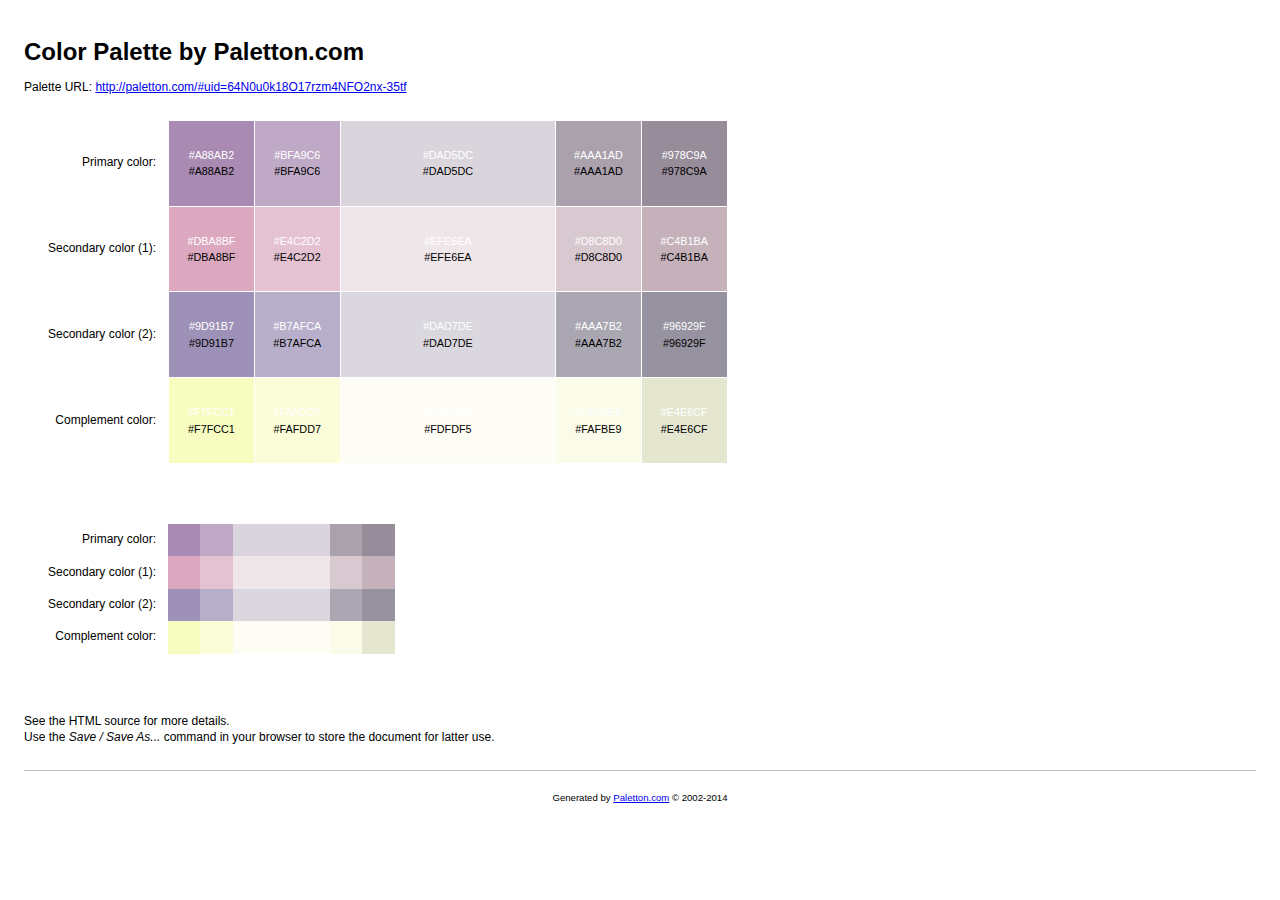
<file: Color palette by Paletton.com.html>
<!DOCTYPE html>
<!-- saved from url=(0036)http://paletton.com/export/index.php -->
<html><head><meta http-equiv="Content-Type" content="text/html; charset=UTF-8">
	
	<title>Color palette by Paletton.com</title>
	<meta name="generator" content="Paletton.com">

<style type="text/css">

/* Palette color codes */
/* Feel free to copy&paste color codes to your application */

.primary-1 { background-color: #A88AB2 }
.primary-2 { background-color: #BFA9C6 }
.primary-0 { background-color: #DAD5DC }
.primary-3 { background-color: #AAA1AD }
.primary-4 { background-color: #978C9A }

.secondary-1-1 { background-color: #DBA8BF }
.secondary-1-2 { background-color: #E4C2D2 }
.secondary-1-0 { background-color: #EFE6EA }
.secondary-1-3 { background-color: #D8C8D0 }
.secondary-1-4 { background-color: #C4B1BA }

.secondary-2-1 { background-color: #9D91B7 }
.secondary-2-2 { background-color: #B7AFCA }
.secondary-2-0 { background-color: #DAD7DE }
.secondary-2-3 { background-color: #AAA7B2 }
.secondary-2-4 { background-color: #96929F }

.complement-1 { background-color: #F7FCC1 }
.complement-2 { background-color: #FAFDD7 }
.complement-0 { background-color: #FDFDF5 }
.complement-3 { background-color: #FAFBE9 }
.complement-4 { background-color: #E4E6CF }

/* end */


body {
	margin:0; padding: 2em;
	background: #fff;
	color: #000;
	font: 12px/1.33 "Segoe UI", "Helvetica Neue", Helvetica, sans-serif;
	text-align:left;
	}
h1 {
	margin: 0.5em 0;
	font-size: 200%;
	}
p {
	margin: 0.5em 0;
	}

.color-table {
	margin: 2em 2em 5em;
	border-collapse:collapse;
	border:none;
	border-spacing:0;
	font-size:100%;
	}
.color-table th {
	padding: 0 1em 0 0;
	text-align: right;
	vertical-align: middle;
	font-size: 100%;
	font-weight: normal;
	border: none;
	}
.color-table td.sample {
	width:6em; height:6em;
	padding: 10px;
	text-align:center;
	vertical-align:middle;
	font-size:90%;
	border: 1px solid white;
	white-space:nowrap;
	}
.color-table td.sample-0 {
	width:18em;
	}
.color-table.small td.sample {
	width:3em; height:3em;
	padding:0;
	border:none;
	}
.color-table.small td.sample-0 {
	width:9em;
	}
.color-table .white { margin-bottom:0.2em; color:white }
.color-table .black { margin-top:0.2em; color:black }

hr {
	margin: 2em 0 1em 0;
	border:none;
	border-bottom:1px solid silver;
	}
#footer {
	padding:1em;
	text-align:center;
	font-size:80%;
	}

</style>

<style type="text/css"></style><style type="text/css">#lleo_dialog, #lleo_dialog * {
    margin: 0 !important;
	padding: 0 !important;
	background: none !important;
	border: none 0 !important;
	position: static !important;
	vertical-align: baseline !important;
	font: normal 13px Arial, Helvetica !important;
	line-height: 15px !important;
	color: #000 !important;
	overflow: visible !important;
	width: auto !important;
	height: auto !important;
	float: none !important;
	visibility: visible !important;
	text-align: left !important;
	border-collapse: separate !important;
	border-spacing: 2px !important;
}

#lleo_dialog iframe {
	height: 0 !important;
	width: 0 !important;
}

#lleo_dialog {
    position: absolute !important;
    background: #fff !important;
    border: solid 1px #ccc !important;
    padding: 7px 0 0 !important;
    left: -999px;
    top: -999px;
	/*max-width: 450px !important;*/
    width: 440px !important;
    overflow: hidden;
    display: block !important;
    z-index: 999999999 !important;
    opacity: 0 !important;
    box-shadow: 0 2px 4px rgba(0, 0, 0, 0.18) !important;
	-moz-border-radius: 3px !important;
	-webkit-border-radius: 3px !important;
	border-radius: 3px !important;
}
#lleo_dialog.lleo_show {
    opacity: 1 !important;
    -webkit-transition: opacity 0.3s !important;
}
#lleo_dialog input::-webkit-input-placeholder {
    color: #aaa !important;
}
#lleo_dialog .lleo_has_pic #lleo_word {
	margin-right: 80px !important;
}
#lleo_dialog #lleo_translationsCopntainer1 {
	position: relative !important;
}
#lleo_dialog #lleo_translationsCopntainer2 {
	padding: 7px 0 0 !important;
	vertical-align: middle !important;
}
#lleo_dialog #lleo_word {
    color: #000 !important;
    margin: 0 5px 2px 0 !important;
    /*float: left !important;*/
}
#lleo_dialog .lleo_has_sound #lleo_word {
    margin-left: 17px !important;
}
#lleo_dialog #lleo_text {
    font-weight: bold !important;
    color: #d56e00 !important;
    text-decoration: none !important;
    cursor: default !important;
}
#lleo_dialog #lleo_text.lleo_known {
    cursor: pointer !important;
    text-decoration: underline !important;
}
#lleo_dialog #lleo_closeBtn {
    position: absolute !important;
    right: 6px !important;
    top: 5px !important;
    line-height: 1px !important;
    text-decoration: none !important;
    font-weight: bold !important;
    font-size: 0 !important;
    color: #aaa !important;
    display: block !important;
    padding: 2px !important;
	z-index: 9999999999 !important;
	width: 7px !important;
	height: 7px !important;
	padding: 0  !important;
	margin: 0   !important;
}

#lleo_dialog #lleo_optionsBtn {
    position: absolute !important; 
    right: 1px !important;
    top: 12px !important;
    line-height: 1px !important;
    text-decoration: none !important;
    font-weight: bold !important;
    font-size: 13px !important;
    color: #aaa !important;
    padding: 2px !important;
	display: none;
}
#lleo_dialog #lleo_optionsBtn img{
	width: 12px !important;
	height: 12px !important;
}
#lleo_dialog #lleo_sound {
    float: left !important;
    width: 16px !important;
    height: 16px !important;
    margin-left: 12px !important;
    background: 0 0 no-repeat !important;
    cursor: pointer !important;
    display: none !important;
}
#lleo_dialog .lleo_has_sound #lleo_sound {
    display: block !important;
}
#lleo_dialog #lleo_picOuter {
    position: absolute !important;
    float: right !important;
    right: 29px;
    top: 0;
    display: none !important;
    z-index: 9 !important;
}
#lleo_dialog .lleo_has_pic #lleo_picOuter {
    display: block !important;
}
#lleo_dialog #lleo_picOuter:hover {
    z-index: 11 !important;
}
#lleo_dialog #lleo_pic,
#lleo_dialog #lleo_picBig {
    position: absolute !important;
    top: 0 !important;
    right: 0 !important;
    border: solid 2px #fff !important;
    -moz-border-radius: 2px !important;
	-webkit-border-radius: 2px !important;
	border-radius: 2px !important;
    z-index: 1 !important;
}
#lleo_dialog #lleo_pic {
	position: relative !important;
    border: none !important;
	width: 34px !important;
}
#lleo_dialog #lleo_picBig {
    box-shadow: -1px 2px 4px rgba(0,0,0,0.3);
    z-index: 2 !important;
    opacity: 0 !important;
    visibility: hidden !important;
}
#lleo_dialog #lleo_picOuter:hover #lleo_picBig {
    visibility: visible !important;
    opacity: 1 !important;
    -webkit-transition: opacity 0.3s !important;
    -webkit-transition-delay: 0.3s !important;
}
#lleo_dialog #lleo_transcription {
    color: #486D85 !important;
    margin: 0 0 4px 29px !important;
    color: #aaaaaa !important;
}
#lleo_dialog .lleo_no_trans {
    color: #aaa !important;
}






#lleo_dialog .ll-translation-counter {
	float: right !important;
    font-size: 11px !important;
    color: #aaa !important;
    padding: 2px 2px 1px 10px !important;
}

#lleo_dialog .ll-translation-text {
	float: left !important;
	width: 80% !important;
}

#lleo_dialog #lleo_trans a {
    color: #3F669F !important;
    padding: 1px 4px !important;
    text-decoration: none !important;
    text-overflow: ellipsis !important;
    overflow: hidden !important;
}

#lleo_dialog .ll-translation-item {
	width: 100% !important;
	float: left !important; 
	padding:1px 4px;
	color: #3F669F !important;
	padding: 3px !important;
	border: solid 1px white !important;
	-moz-border-radius: 2px !important;
	-webkit-border-radius: 2px !important;
	border-radius: 2px !important;
}

#lleo_dialog .ll-translation-item:hover {
	border: solid 1px #9FC2C9 !important;
    background: #EDF4F6 !important;
	cursor: pointer !important;
}

#lleo_dialog .ll-translation-marker {
	margin: 0px 5px 2px 2px !important;
}





#lleo_dialog #lleo_icons {
    margin: 10px 0 7px !important;
    color: #aaa !important;
    line-height: 20px !important;
    font-size: 11px !important;
    clear: both !important;
    padding-left: 16px !important;
}
#lleo_icons a {
    display: inline-block !important;
    width: 16px !important;
    height: 16px !important;
    margin: 0 0 -2px 3px !important;
    text-decoration: none !important;
    background: 0 0 no-repeat !important;
    opacity: 0.5 !important;
}
#lleo_icons a:hover {
    opacity: 1 !important;
}
#lleo_icons a.lleo_google     {background-position:-34px 0 !important;}
#lleo_icons a.lleo_multitran  {background-position:-64px 0 !important;}
#lleo_icons a.lleo_lingvo     {background-position:-51px 0 !important; width: 12px !important;}
#lleo_icons a.lleo_dict       {background-position:-17px 0 !important;}
#lleo_icons a.lleo_linguee    {background-position:-81px 0 !important;}
#lleo_icons a.lleo_michaelis  {background-position:-98px 0 !important;}




#lleo_dialog #lleo_contextContainer {
    margin: 0 !important;
    padding: 3px 15px 3px 10px !important;
    background: -webkit-gradient(linear, left top, left bottom, from(#fff), to(#eee)) !important;
    border-bottom: solid 1px #ddd !important;
    border-top-left-radius: 3px !important;
    border-top-right-radius: 3px !important;
    display: none !important;
    overflow: hidden !important;
}
#lleo_dialog .lleo_has_context #lleo_contextContainer {
    display: block !important;
}
#lleo_dialog #lleo_context {
    color: #444 !important;
    text-shadow: 1px 1px 0 #f4f4f4 !important;
    line-height: 12px !important;
    font-size: 11px !important;
    margin-left: 2px !important;
}
#lleo_dialog #lleo_context b {
    line-height: 12px !important;
    color: #000 !important;
    font-weight: bold !important;
    font-size: 11px !important;
}
#lleo_dialog #lleo_gBrand {
    color: #aaa !important;
    font-size: 10px !important;
    /*padding-right: 52px !important;*/
    padding-bottom: 14px !important;
    margin: -3px 4px 0 4px !important;
    background: left bottom no-repeat !important;
    display: inline-block !important;
    float: right !important;
}
#lleo_dialog #lleo_gBrand.hidden {
    display: none !important;
}
#lleo_dialog #lleo_translateContextLink {
    color: #444 !important;
    text-shadow: 1px 1px 0 #f4f4f4 !important;
    background: -webkit-gradient(linear, left top, left bottom, from(#f4f4f4), to(#ddd)) !important;
    border: solid 1px !important;
    box-shadow: 1px 1px 0 #f6f6f6 !important;
    border-color: #999 #aaa #aaa #999 !important;
    -moz-border-radius: 2px !important;
	-webkit-border-radius: 2px !important;
	border-radius: 2px !important;
    padding: 0 3px !important;
    font-size: 11px !important;
    text-decoration: none !important;
    margin: 1px 5px 0 !important;
    display: inline-block !important;
    white-space: nowrap !important;
}
#lleo_dialog #lleo_translateContextLink:hover {
    background: #f8f8f8 !important;
}

#lleo_dialog #lleo_setTransForm {
    display: block !important;
    margin-top: 3px !important;
    padding-top: 5px !important;
    /* Set position and background because the form might be overlapped by an image when no translations */
    position: relative !important;
    background: #fff !important;
    z-index: 10 !important;
    padding-bottom: 10px !important;
    padding-left: 16px !important;
}
#lleo_dialog .lleo-custom-translation {
    padding: 4px 5px !important;
    border: solid 1px #ddd !important;
    -moz-border-radius: 2px !important;
	-webkit-border-radius: 2px !important;
	border-radius: 2px !important;
    width: 90% !important;
    min-width: 270px !important;
    background: -webkit-gradient(linear, 0 0, 0 20, from(#f1f1f1), to(#fff)) !important;
	font: normal 13px Arial, Helvetica !important;
	line-height: 15px !important;
}
#lleo_dialog .lleo-custom-translation:hover {
    border: solid 1px #aaa !important;
}
#lleo_dialog .lleo-custom-translation:focus {
    background: #FFFEC9 !important;
}

#lleo_dialog *.hidden {
    display: none !important;
}

#lleo_dialog .infinitive{
    color: #D56E00 !important;
    text-decoration: none;
    border-bottom: 1px dotted #D56E00 !important;
}
#lleo_dialog .infinitive:hover{
    border: none !important;
}


#lleo_dialog #lleo_trans{
    zoom: 1;
    border-top: 1px solid #eeeeee !important;
    margin: 10px 0 0 !important;
    padding: 5px 30px 0 14px !important;
}

#lleo_dialog .lleo_clearfix {
	display: block !important;
	clear: both !important;
	visibility: hidden !important;
	height: 0 !important;
	font-size: 0 !important;
}

#lleo_dialog #lleo_markBlock {
    background: #eeeeee !important;
	cursor: pointer !important; 
	border-bottom-left-radius: 3px !important;
	border-bottom-right-radius: 3px !important;
	border-collapse: separate !important;
	border-spacing: 2px !important; 
}

#lleo_dialog #lleo_markBlock img{
	width: 14px !important;
	height: 14px !important;
}

#lleo_dialog #lleo_markBlock .icon-cell {
	padding: 5px 2px 5px 16px !important;
	height: 17px !important;
}

#lleo_dialog #lleo_markBlock .wide-cell {
	width: 100% !important;
}

#lleo_dialog #lleo_markBlock .text-cell {
	color: #999999 !important; 
    font: normal 13px Arial, Helvetica !important;
    text-shadow: 0 1px #fff !important; 
}

#lleo_dialog #lleo_markBlock td {
	vertical-align: middle !important;
	border-collapse: separate !important;
	border-spacing: 2px !important;
}


#lleo_dialog #lleo_picOuter table{
    width: 44px !important;
    position: absolute !important;
    right: 0 !important;
    vertical-align: middle !important;
}

#lleo_dialog #lleo_picOuter td{
    width: 38px !important;
    height: 38px !important;
    border: 1px solid #eeeeee !important;
    vertical-align: middle !important;
    text-align: center !important;
}

#lleo_dialog #lleo_picOuter td div {
	height: 38px !important;
	overflow: hidden !important;
}</style><style type="text/css">
.ll-content-notification *{
	letter-spacing: normal !important;
	margin: 0 !important;
    padding: 0 !important;
	background: none !important;
	border: 0 !important;
	float: none !important;
	text-align: left !important;
	text-decoration: none !important;
    font: normal 15px 'Lucida Grande', 'Lucida Sans Unicode', Lucida, Arial, Helvetica, sans-serif !important;
}


.ll-content-notification {
    vertical-align: baseline !important;
    color: #000 !important;
    overflow: visible !important;
    visibility: visible !important;
    margin: 0 !important;
    padding: 0 !important;
    position: fixed !important;
    background: #fff !important;
    border: solid 1px #AAA !important;
	/*
    left: -999px;
    top: -999px;
	*/
    width: auto;
    /* width: 300px !important; */
    display: block;
    z-index: 999999999 !important;
    -webkit-box-shadow: 0 2px 4px rgba(0, 0, 0, 0.18) !important;
    -moz-box-shadow: 0 2px 4px rgba(0, 0, 0, 0.18) !important;
    box-shadow: 0 2px 4px rgba(0, 0, 0, 0.18) !important;
    -webkit-border-radius: 3px !important;
    -moz-border-radius: 3px !important;
    border-radius: 3px !important;
    overflow: hidden !important;
    /* opacity: 0 !important; */
    transition: opacity 0.8s !important;
    -moz-transition: opacity 0.8s !important; /* Firefox 4 */
    -webkit-transition: opacity 0.8s !important; /* Safari and Chrome */
    -o-transition: opacity 0.8s !important; /* Opera */
    cursor: default !important;
}

.ll-content-notification-shown {
    opacity: 1 !important;
    transition: opacity 0.8s !important;
    -moz-transition: opacity 0.8s !important; /* Firefox 4 */
    -webkit-transition: opacity 0.8s !important; /* Safari and Chrome */
    -o-transition: opacity 0.8s !important; /* Opera */
}

.ll-content-notification-header {
	border: 0 !important;
	margin: 0 !important;
    background: url([data-uri]) !important;
    border-bottom: solid 1px #CCC !important;
    padding: 1px 4px !important;
	min-height: 18px !important;
	width: 100% !important;
	-webkit-border-top-left-radius: 3px !important;
    -webkit-border-top-right-radius: 3px !important;
    -moz-border-radius-topleft: 3px !important;
    -moz-border-radius-topright: 3px !important;
    border-top-left-radius: 3px !important;
    border-top-right-radius: 3px !important;
	border-collapse: collapse !important;
	border-spacing: 0 !important;
}

.ll-content-notification-header-pic {
	border: 0 !important;
	margin: 0 !important;
	padding: 3px 0 0 3px !important;
	width: 20px !important;
	vertical-align: top !important;
	line-height: 1px !important;
}

.ll-content-notification-header-pic img{
	border: 0 !important;
	padding: 0 !important;
	margin: 0 !important;
	line-height: 1px !important;
}


.ll-content-notification-header-caption {
    font: normal 13px 'Lucida Grande', 'Lucida Sans Unicode', Lucida, Arial, Helvetica, sans-serif !important;
	font-weight: bold !important;
    line-height: 15px !important;
    color: #555 !important;
    float: left !important;
    text-shadow: none !important;
    letter-spacing: normal !important;
	white-space: normal !important;
	padding: 3px !important;
	margin: 0 !important;
}

.ll-content-notification-header-close {
    width: 15px !important;
	vertical-align: top !important;
	text-align: right !important;
	padding: 6px 5px 0 0 !important;
	margin: 0 !important;
	line-height: 1px !important;
}

.ll-content-notification-header-close img {
	border: 0 !important;
    width: 7px !important;
    height: 7px !important;
    margin: 0 !important;
	padding: 0 !important;
}

.ll-content-notification-content {
    margin: 0 !important;
    padding: 8px !important;
    float: left !important;
    overflow: hidden !important;
    width: auto !important;
}

.ll-content-notification-content-logo {
    float: left !important;
	height: 48px !important;
	width: 48px !important;
}

.ll-content-notification-content-main {
    margin-left: 60px !important;
    overflow: hidden !important;
    padding: 0 0 2px 0 !important;
    color: #333 !important;
    text-align: left !important;
    text-shadow: none !important;
    letter-spacing: normal !important;
    font: normal 13px 'Lucida Grande', 'Lucida Sans Unicode', Lucida, Arial, Helvetica, sans-serif !important;
    line-height: 15px !important;
    width: auto !important;
}

.ll-content-notification-content-header {
	text-align: left !important;
	text-decoration: none !important;
    font: bold 15px 'Lucida Grande', 'Lucida Sans Unicode', Lucida, Arial, Helvetica, sans-serif !important;
    line-height: 19px !important;
    margin: 0 0 4px 0 !important;
    padding: 0 !important;
    border: 0 !important;
    color: #333 !important;
    text-shadow: none !important;
    letter-spacing: normal !important;
    display: block !important;
    top: 0 !important;
    left: 0 !important;
}

.ll-content-notification-word {
    color: #d56e00 !important;
    font-weight: bold !important;
    font-size: 14px !important;
}
</style></head>
<body>

<h1>Color Palette by Paletton.com</h1>
<p>Palette URL: <a href="http://paletton.com/#uid=64N0u0k18O17rzm4NFO2nx-35tf">http://paletton.com/#uid=64N0u0k18O17rzm4NFO2nx-35tf</a></p>

<table class="color-table">
	<tbody><tr>
		<th>Primary color:</th>
		<td class="sample sample-1 primary-1">
			<div class="white">#A88AB2</div>
			<div class="black">#A88AB2</div>
		</td>
		<td class="sample sample-2 primary-2">
			<div class="white">#BFA9C6</div>
			<div class="black">#BFA9C6</div>
		</td>
		<td class="sample sample-0 primary-0">
			<div class="white">#DAD5DC</div>
			<div class="black">#DAD5DC</div>
		</td>
		<td class="sample sample-3 primary-3">
			<div class="white">#AAA1AD</div>
			<div class="black">#AAA1AD</div>
		</td>
		<td class="sample sample-4 primary-4">
			<div class="white">#978C9A</div>
			<div class="black">#978C9A</div>
		</td>
	</tr>
	<tr>
		<th>Secondary color (1):</th>
		<td class="sample sample-1 secondary-1-1">
			<div class="white">#DBA8BF</div>
			<div class="black">#DBA8BF</div>
		</td>
		<td class="sample sample-2 secondary-1-2">
			<div class="white">#E4C2D2</div>
			<div class="black">#E4C2D2</div>
		</td>
		<td class="sample sample-0 secondary-1-0">
			<div class="white">#EFE6EA</div>
			<div class="black">#EFE6EA</div>
		</td>
		<td class="sample sample-3 secondary-1-3">
			<div class="white">#D8C8D0</div>
			<div class="black">#D8C8D0</div>
		</td>
		<td class="sample sample-4 secondary-1-4">
			<div class="white">#C4B1BA</div>
			<div class="black">#C4B1BA</div>
		</td>
	</tr>
	<tr>
		<th>Secondary color (2):</th>
		<td class="sample sample-1 secondary-2-1">
			<div class="white">#9D91B7</div>
			<div class="black">#9D91B7</div>
		</td>
		<td class="sample sample-2 secondary-2-2">
			<div class="white">#B7AFCA</div>
			<div class="black">#B7AFCA</div>
		</td>
		<td class="sample sample-0 secondary-2-0">
			<div class="white">#DAD7DE</div>
			<div class="black">#DAD7DE</div>
		</td>
		<td class="sample sample-3 secondary-2-3">
			<div class="white">#AAA7B2</div>
			<div class="black">#AAA7B2</div>
		</td>
		<td class="sample sample-4 secondary-2-4">
			<div class="white">#96929F</div>
			<div class="black">#96929F</div>
		</td>
	</tr>
	<tr>
		<th>Complement color:</th>
		<td class="sample sample-1 complement-1">
			<div class="white">#F7FCC1</div>
			<div class="black">#F7FCC1</div>
		</td>
		<td class="sample sample-2 complement-2">
			<div class="white">#FAFDD7</div>
			<div class="black">#FAFDD7</div>
		</td>
		<td class="sample sample-0 complement-0">
			<div class="white">#FDFDF5</div>
			<div class="black">#FDFDF5</div>
		</td>
		<td class="sample sample-3 complement-3">
			<div class="white">#FAFBE9</div>
			<div class="black">#FAFBE9</div>
		</td>
		<td class="sample sample-4 complement-4">
			<div class="white">#E4E6CF</div>
			<div class="black">#E4E6CF</div>
		</td>
	</tr>
</tbody></table>

<table class="color-table small">
	<tbody><tr>
		<th>Primary color:</th>
		<td class="sample sample-1 primary-1"></td>
		<td class="sample sample-2 primary-2"></td>
		<td class="sample sample-0 primary-0"></td>
		<td class="sample sample-3 primary-3"></td>
		<td class="sample sample-4 primary-4"></td>
	</tr>
	<tr>
		<th>Secondary color (1):</th>
		<td class="sample sample-1 secondary-1-1"></td>
		<td class="sample sample-2 secondary-1-2"></td>
		<td class="sample sample-0 secondary-1-0"></td>
		<td class="sample sample-3 secondary-1-3"></td>
		<td class="sample sample-4 secondary-1-4"></td>
	</tr>
	<tr>
		<th>Secondary color (2):</th>
		<td class="sample sample-1 secondary-2-1"></td>
		<td class="sample sample-2 secondary-2-2"></td>
		<td class="sample sample-0 secondary-2-0"></td>
		<td class="sample sample-3 secondary-2-3"></td>
		<td class="sample sample-4 secondary-2-4"></td>
	</tr>
	<tr>
		<th>Complement color:</th>
		<td class="sample sample-1 complement-1"></td>
		<td class="sample sample-2 complement-2"></td>
		<td class="sample sample-0 complement-0"></td>
		<td class="sample sample-3 complement-3"></td>
		<td class="sample sample-4 complement-4"></td>
	</tr>
</tbody></table>

<p>
See the HTML source for more details.<br>
Use the <em>Save / Save As...</em> command in your browser to store the document for latter use.
</p>

<hr>

<p id="footer">Generated by <a href="http://paletton.com/">Paletton.com</a> © 2002-2014</p>



</body></html>
</file>
